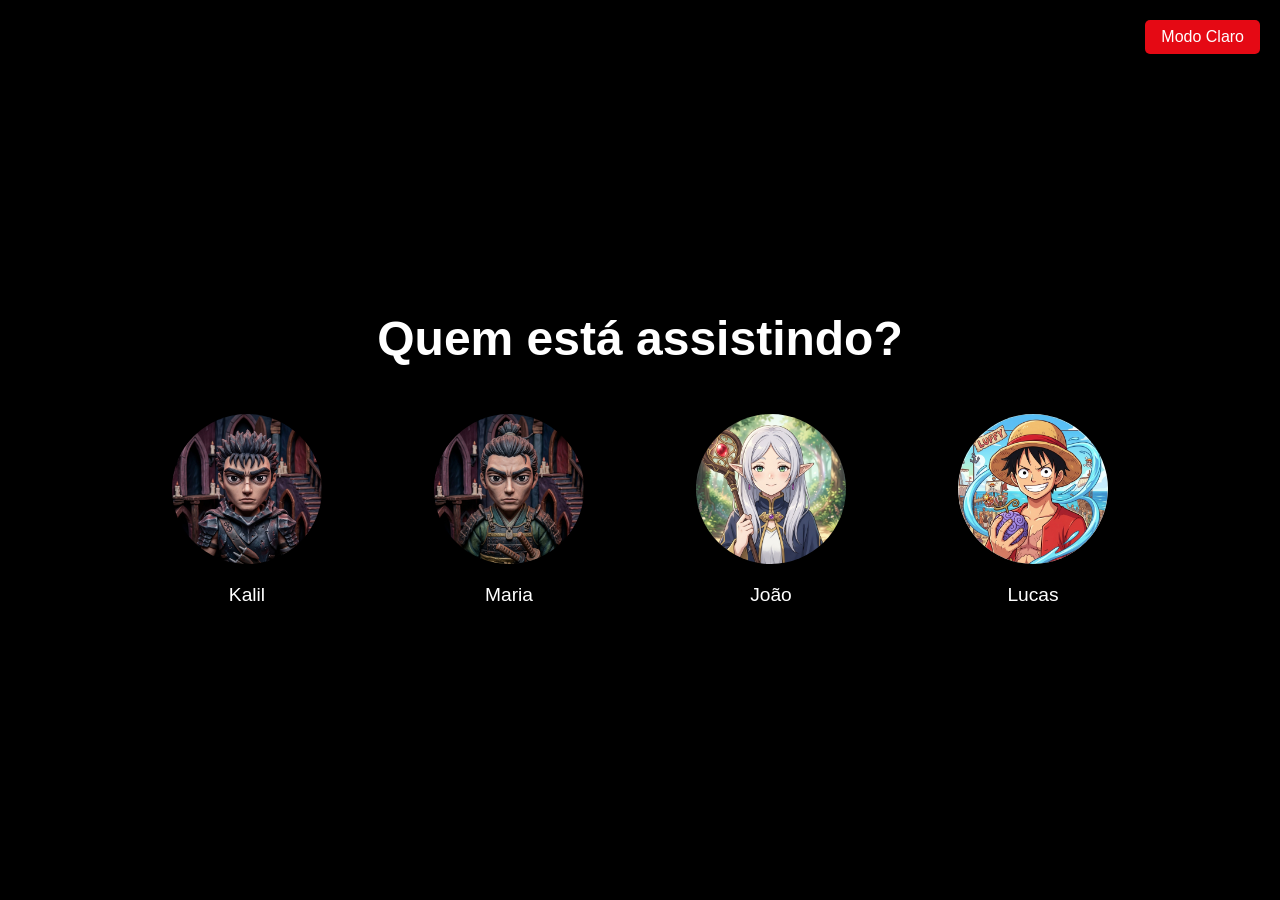
<file: index.html>
<!DOCTYPE html>
<html lang="pt-br">
<head>
    <meta charset="UTF-8">
    <meta name="viewport" content="width=device-width, initial-scale=1.0">
    <title>Netflix</title>
    <link rel="stylesheet" href="style.css">
    <script src="index.js"></script>
</head>
<body>
    <main>
        <button id="theme-toggle" onclick="toggleTheme()">Alternar Tema</button>
        <h1>Quem está assistindo?</h1>
        <section class="profiles">
            <figure class="profile">
                <img src="/assets/Perfil 1.jpg" alt="Imagem que mostra o personagem Guts do anime Berserk, representando o Perfil 1">
                <figcaption>Kalil</figcaption>
            </figure>
            <figure class="profile">
                <img src="/assets/Perfil 2.jpg" alt="Imagem que mostra o personagem Musashi Miyamoto do mangá Vagabond, representando o Perfil 2">
                <figcaption>Maria</figcaption>
            </figure>
            <figure class="profile">
                <img src="/assets/Perfil 3.jpg" alt="Imagem que mostra a personagem Frieren do anime Frieren: Beyond Journey's End, representando o Perfil 3">
                <figcaption>João</figcaption>
            </figure>
            <figure class="profile">
                <img src="/assets/Perfil 4.jpg" alt="Imagem que mostra o personagem Luffy do anime One Piece, representando o Perfil 4">
                <figcaption>Lucas</figcaption>
            </figure>
        </section>
    </main>
</body>
</html>
</file>
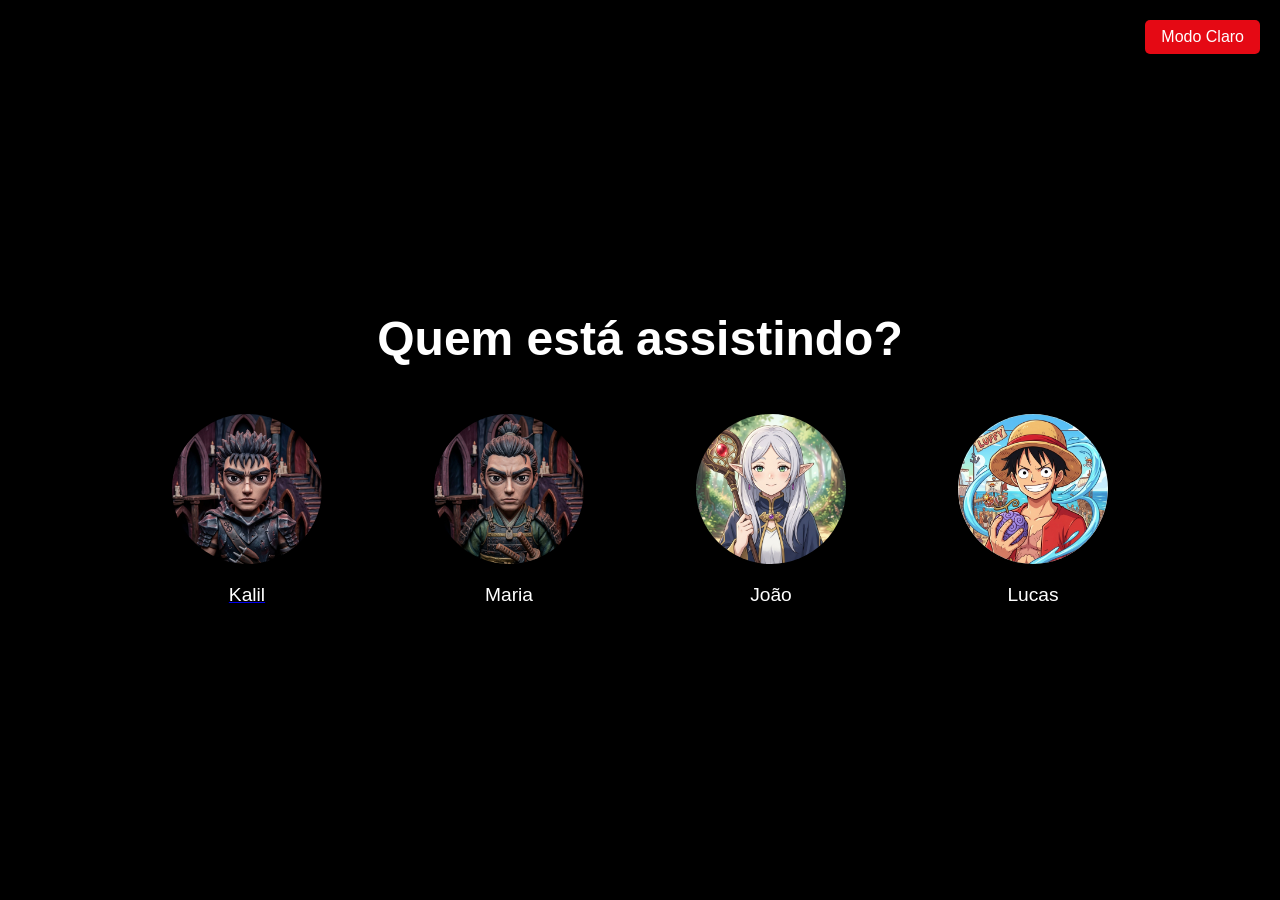
<file: catalogo/indexalura.html>
<!--INDEX ALURA-->
<!DOCTYPE html>
<html lang="pt-br">
<head>
    <meta charset="UTF-8">
    <meta name="viewport" content="width=device-width, initial-scale=1.0">
    <title>Netflix</title>
    <link rel="stylesheet" href="style.css">
    <script src="index.js"></script>  
</head>
<body>
    <main>
        <button id="theme-toggle" onclick="toggleTheme()">Alternar Tema</button>
        <h1>Quem está assistindo?</h1>
        <section class="profiles">
            <a href="catalogo.html">
            <figure class="profile">
                <img src="/assets/Perfil 1.jpg" alt="Imagem que mostra o personagem Guts do anime Berserk, representando o Perfil 1">
                <figcaption>Kalil</figcaption>
            </figure>
            </a>
            <figure class="profile">
                <img src="/assets/Perfil 2.jpg" alt="Imagem que mostra o personagem Musashi Miyamoto do mangá Vagabond, representando o Perfil 2">
                <figcaption>Maria</figcaption>
            </figure>
            <figure class="profile">
                <img src="/assets/Perfil 3.jpg" alt="Imagem que mostra a personagem Frieren do anime Frieren: Beyond Journey's End, representando o Perfil 3">
                <figcaption>João</figcaption>
            </figure>
            <figure class="profile">
                <img src="/assets/Perfil 4.jpg" alt="Imagem que mostra o personagem Luffy do anime One Piece, representando o Perfil 4">
                <figcaption>Lucas</figcaption>
            </figure>
            
        </section>
    </main>
</body>
</html>
</file>
<file: style.css>
body {
    /* Define a cor de fundo como preto */
    background-color: #000;
    /* Define a cor do texto como branco */
    color: #fff;
    /* Define a fonte padrão para Arial ou sans-serif */
    font-family: Arial, sans-serif;
    /* Remove a margem padrão do navegador */
    margin: 0;
    /* Remove o espaçamento interno padrão do navegador */
    padding: 0;
    /* Ativa o Flexbox para centralizar o conteúdo */
    display: flex;
    /* Centraliza horizontalmente o conteúdo */
    justify-content: center;
    /* Centraliza verticalmente o conteúdo */
    align-items: center;
    /* Define a altura do corpo como 100% da viewport */
    height: 100vh;
    /* Transição suave para mudanças de tema */
    transition: background-color 0.3s, color 0.3s;
}

/* Estilos para Light Mode */
body.light-mode {
    background-color: #fff;
    color: #000;
}

main {
    /* Centraliza o texto horizontalmente */
    text-align: center;
    /* Adiciona padding para não ficar colado nas bordas */
    padding: 1rem;
}

#theme-toggle {
    /* Posiciona o botão de forma fixa no canto superior direito */
    position: fixed;
    top: 20px;
    right: 20px;
    /* Estilo básico para o botão */
    background-color: #e50914;
    color: #fff;
    border: none;
    padding: 0.5rem 1rem;
    font-size: 1rem;
    cursor: pointer;
    border-radius: 5px;
    transition: background-color 0.3s;
    /* Garante que o botão fica acima de outros elementos */
    z-index: 1000;
}

#theme-toggle:hover {
    background-color: #f40612;
}

body.light-mode #theme-toggle {
    background-color: #333;
    color: #fff;
}

body.light-mode #theme-toggle:hover {
    background-color: #555;
}

h1 {
    /* Define o tamanho da fonte como 3 vezes o tamanho padrão */
    font-size: 3rem;
    /* Adiciona espaçamento abaixo do título */
    margin-bottom: 2rem;
}

.profiles {
    /* Ativa o Flexbox para alinhar os perfis */
    display: flex;
    /* Centraliza os perfis horizontalmente */
    justify-content: center;
    /* Define o espaçamento entre os perfis */
    gap: 2rem;
    /* Permite que os itens quebrem em múltiplas linhas */
    flex-wrap: wrap;
}

.profile {
    /* Centraliza o texto dentro do perfil */
    text-align: center;
    /* Muda o cursor para pointer indicando que é clicável */
    cursor: pointer;
    /* Define a transição suave para 0.3 segundos */
    transition: transform 0.3s;
}

.profile:hover {
    /* Aumenta o tamanho do perfil em 10% ao passar o mouse */
    transform: scale(1.1);
}

.profile img {
    /* Define a largura da imagem como 150 pixels */
    width: 150px;
    /* Define a altura da imagem como 150 pixels */
    height: 150px;
    /* Deixa a imagem com cantos arredondados (50% = círculo) */
    border-radius: 50%;
    /* Faz a imagem preencher o espaço mantendo as proporções */
    object-fit: cover;
}

.profile figcaption {
    /* Adiciona espaço acima da legenda */
    margin-top: 1rem;
    /* Define o tamanho da fonte como 1.2 vezes o padrão */
    font-size: 1.2rem;
}

/* Media Query para Tablets (768px a 1024px) */
@media (max-width: 1024px) {
    h1 {
        font-size: 2.5rem;
        margin-bottom: 1.5rem;
    }

    .profiles {
        gap: 1.5rem;
    }

    .profile img {
        width: 120px;
        height: 120px;
    }

    .profile figcaption {
        font-size: 1rem;
    }
}

/* Media Query para Smartphones (até 768px) */
@media (max-width: 768px) {
    body {
        height: auto;
        min-height: 100vh;
        padding: 1rem 0;
    }

    main {
        padding: 1rem;
    }

    h1 {
        font-size: 2rem;
        margin-bottom: 1.5rem;
    }

    .profiles {
        gap: 1rem;
        padding: 0 1rem;
    }

    .profile img {
        width: 100px;
        height: 100px;
    }

    .profile figcaption {
        font-size: 0.9rem;
    }
}

/* Media Query para Smartphones pequenos (até 480px) */
@media (max-width: 480px) {
    h1 {
        font-size: 1.5rem;
        margin-bottom: 1rem;
    }

    .profiles {
        gap: 0.8rem;
        padding: 0 0.5rem;
    }

    .profile img {
        width: 80px;
        height: 80px;
    }

    .profile figcaption {
        font-size: 0.8rem;
        margin-top: 0.5rem;
    }
}
</file>
<file: catalogo/style.css>
body {
    /* Define a cor de fundo como preto */
    background-color: #000;
    /* Define a cor do texto como branco */
    color: #fff;
    /* Define a fonte padrão para Arial ou sans-serif */
    font-family: Arial, sans-serif;
    /* Remove a margem padrão do navegador */
    margin: 0;
    /* Remove o espaçamento interno padrão do navegador */
    padding: 0;
    /* Ativa o Flexbox para centralizar o conteúdo */
    display: flex;
    /* Centraliza horizontalmente o conteúdo */
    justify-content: center;
    /* Centraliza verticalmente o conteúdo */
    align-items: center;
    /* Define a altura do corpo como 100% da viewport */
    height: 100vh;
    /* Transição suave para mudanças de tema */
    transition: background-color 0.3s, color 0.3s;
}

/* Estilos para Light Mode */
body.light-mode {
    background-color: #fff;
    color: #000;
}

main {
    /* Centraliza o texto horizontalmente */
    text-align: center;
    /* Adiciona padding para não ficar colado nas bordas */
    padding: 1rem;
}

#theme-toggle {
    /* Posiciona o botão de forma fixa no canto superior direito */
    position: fixed;
    top: 20px;
    right: 20px;
    /* Estilo básico para o botão */
    background-color: #e50914;
    color: #fff;
    border: none;
    padding: 0.5rem 1rem;
    font-size: 1rem;
    cursor: pointer;
    border-radius: 5px;
    transition: background-color 0.3s;
    /* Garante que o botão fica acima de outros elementos */
    z-index: 1000;
}

#theme-toggle:hover {
    background-color: #f40612;
}

body.light-mode #theme-toggle {
    background-color: #333;
    color: #fff;
}

body.light-mode #theme-toggle:hover {
    background-color: #555;
}

h1 {
    /* Define o tamanho da fonte como 3 vezes o tamanho padrão */
    font-size: 3rem;
    /* Adiciona espaçamento abaixo do título */
    margin-bottom: 2rem;
}

.profiles {
    /* Ativa o Flexbox para alinhar os perfis */
    display: flex;
    /* Centraliza os perfis horizontalmente */
    justify-content: center;
    /* Define o espaçamento entre os perfis */
    gap: 2rem;
    /* Permite que os itens quebrem em múltiplas linhas */
    flex-wrap: wrap;
}

.profile {
    /* Centraliza o texto dentro do perfil */
    text-align: center;
    /* Muda o cursor para pointer indicando que é clicável */
    cursor: pointer;
    /* Define a transição suave para 0.3 segundos */
    transition: transform 0.3s;
}

.profile:hover {
    /* Aumenta o tamanho do perfil em 10% ao passar o mouse */
    transform: scale(1.1);
}

.profile img {
    /* Define a largura da imagem como 150 pixels */
    width: 150px;
    /* Define a altura da imagem como 150 pixels */
    height: 150px;
    /* Deixa a imagem com cantos arredondados (50% = círculo) */
    border-radius: 50%;
    /* Faz a imagem preencher o espaço mantendo as proporções */
    object-fit: cover;
}

.profile figcaption {
    color:white;
    /* Adiciona espaço acima da legenda */
    margin-top: 1rem;
    /* Define o tamanho da fonte como 1.2 vezes o padrão */
    font-size: 1.2rem;
}

/* Media Query para Tablets (768px a 1024px) */
@media (max-width: 1024px) {
    h1 {
        font-size: 2.5rem;
        margin-bottom: 1.5rem;
    }

    .profiles {
        gap: 1.5rem;
    }

    .profile img {
        width: 120px;
        height: 120px;
    }

    .profile figcaption {
        font-size: 1rem;
    }
}

/* Media Query para Smartphones (até 768px) */
@media (max-width: 768px) {
    body {
        height: auto;
        min-height: 100vh;
        padding: 1rem 0;
    }

    main {
        padding: 1rem;
    }

    h1 {
        font-size: 2rem;
        margin-bottom: 1.5rem;
    }

    .profiles {
        gap: 1rem;
        padding: 0 1rem;
    }

    .profile img {
        width: 100px;
        height: 100px;
    }

    .profile figcaption {
        color:white;
        font-size: 0.9rem;
    }
}

/* Media Query para Smartphones pequenos (até 480px) */
@media (max-width: 480px) {
    h1 {
        font-size: 1.5rem;
        margin-bottom: 1rem;
    }

    .profiles {
        gap: 0.8rem;
        padding: 0 0.5rem;
    }

    .profile img {
        width: 80px;
        height: 80px;
    }

    .profile figcaption {
        font-size: 0.8rem;
        margin-top: 0.5rem;
    }
}
</file>
